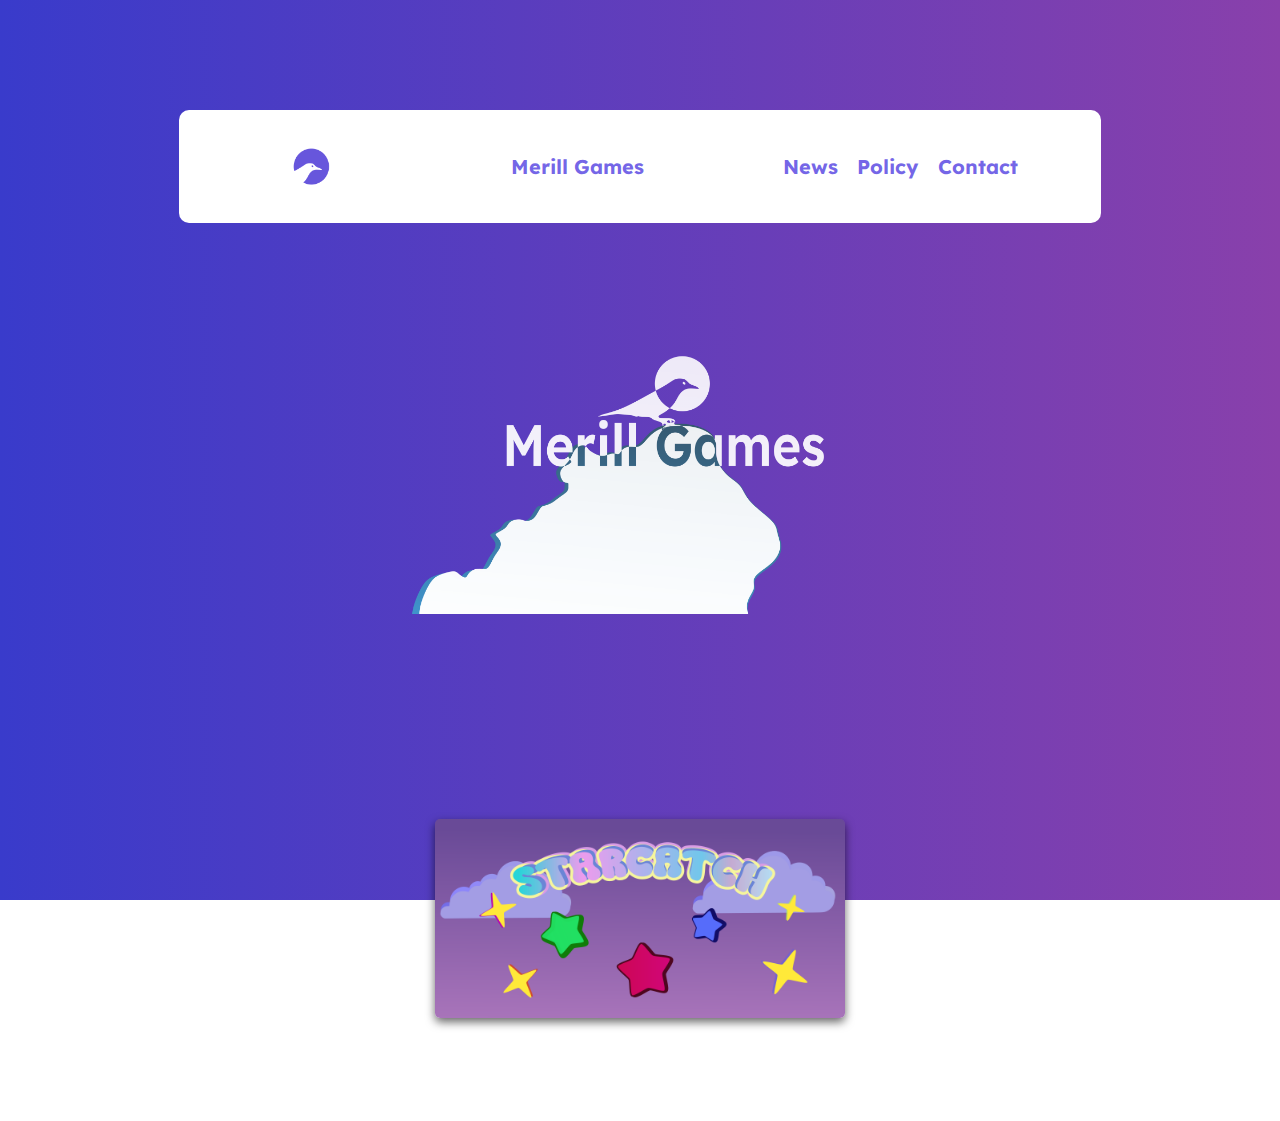
<file: index.html>
<!DOCTYPE html>
<html lang="en">
    <head>
        <meta name="viewport" content="width=device-width, initial-scale=1.0">
        <meta name="description" content="Merill Games">
        <style>
            h1 {text-align: center;}
            p {text-align: center;}
            div {text-align: center;}
        </style>
        <meta charset="UTF-8" />
        <title>Merill Games</title>
        <script src="script.js"></script>
        <link rel="stylesheet" href="CSS/style-sheet-1.css">
        <link rel="icon" href="Images/MerillSimplfied.png" type="image/x-icon">
    </head>
    <body>
       
        <div class="top-container">
           
           
            <div class="top-logo">
                <img src="Images/MerillSimplfiedColorBlue.png" alt="MerillGamesSimplifiedLogo">
            </div>
        

            <div class="top-name">
                <h3> Merill Games</h3>
            </div>
            
            
            <div class="nav-links">
                <h3> News </h3>
                <h3 ><a class = "index-atext" href ="PrivacyPolicy.html">Policy</a></h3>
                <h3> Contact </h3>
            </div>

           
    
        </div>
        
        
        <div class="logo-container">
            <img src="Images/MerillGamesLogoWithoutBackgound.png" alt="MerillGamesLogo"  class="center single-merill-image">
        
        </div>
        
        <div class="game-container">
            <img src="Images/SplashScreenV5.png" alt="Starcatch" class="center rounded-image game_img">
        </div>
    </body>
</html>
</file>
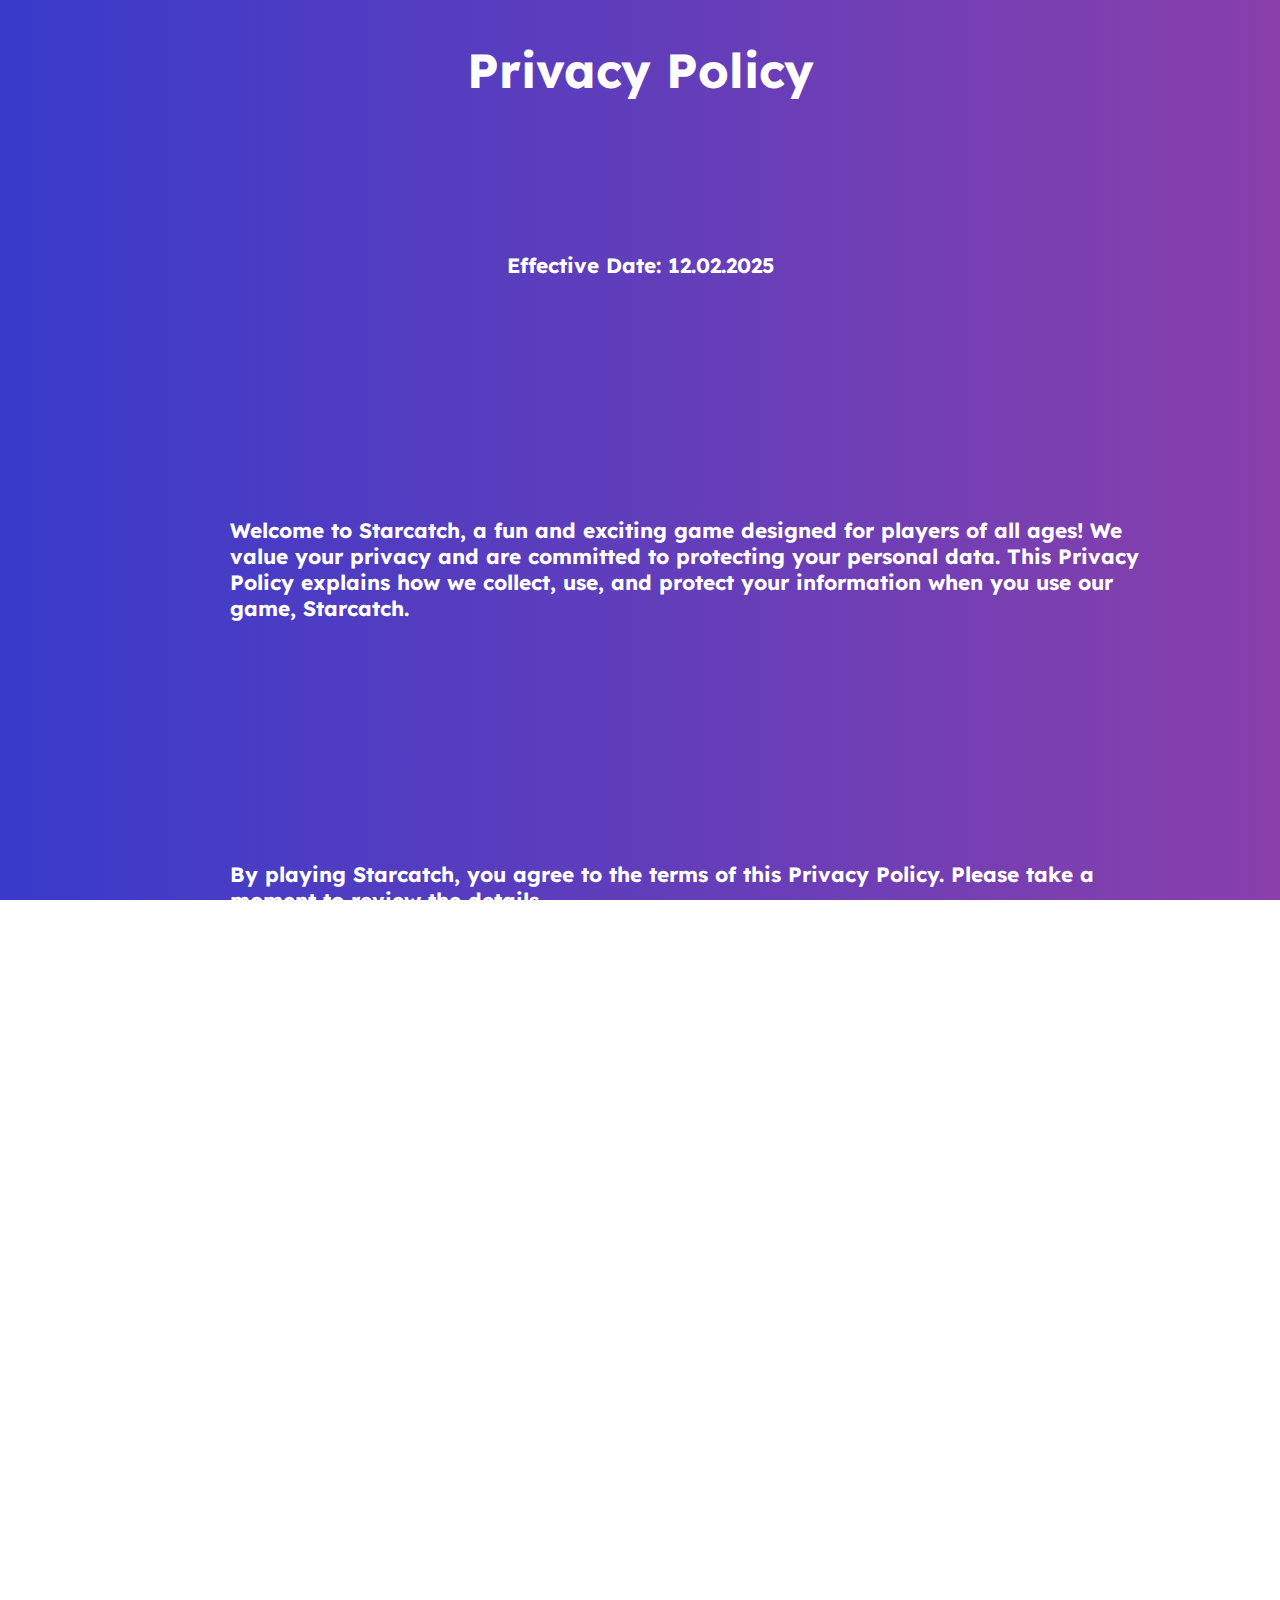
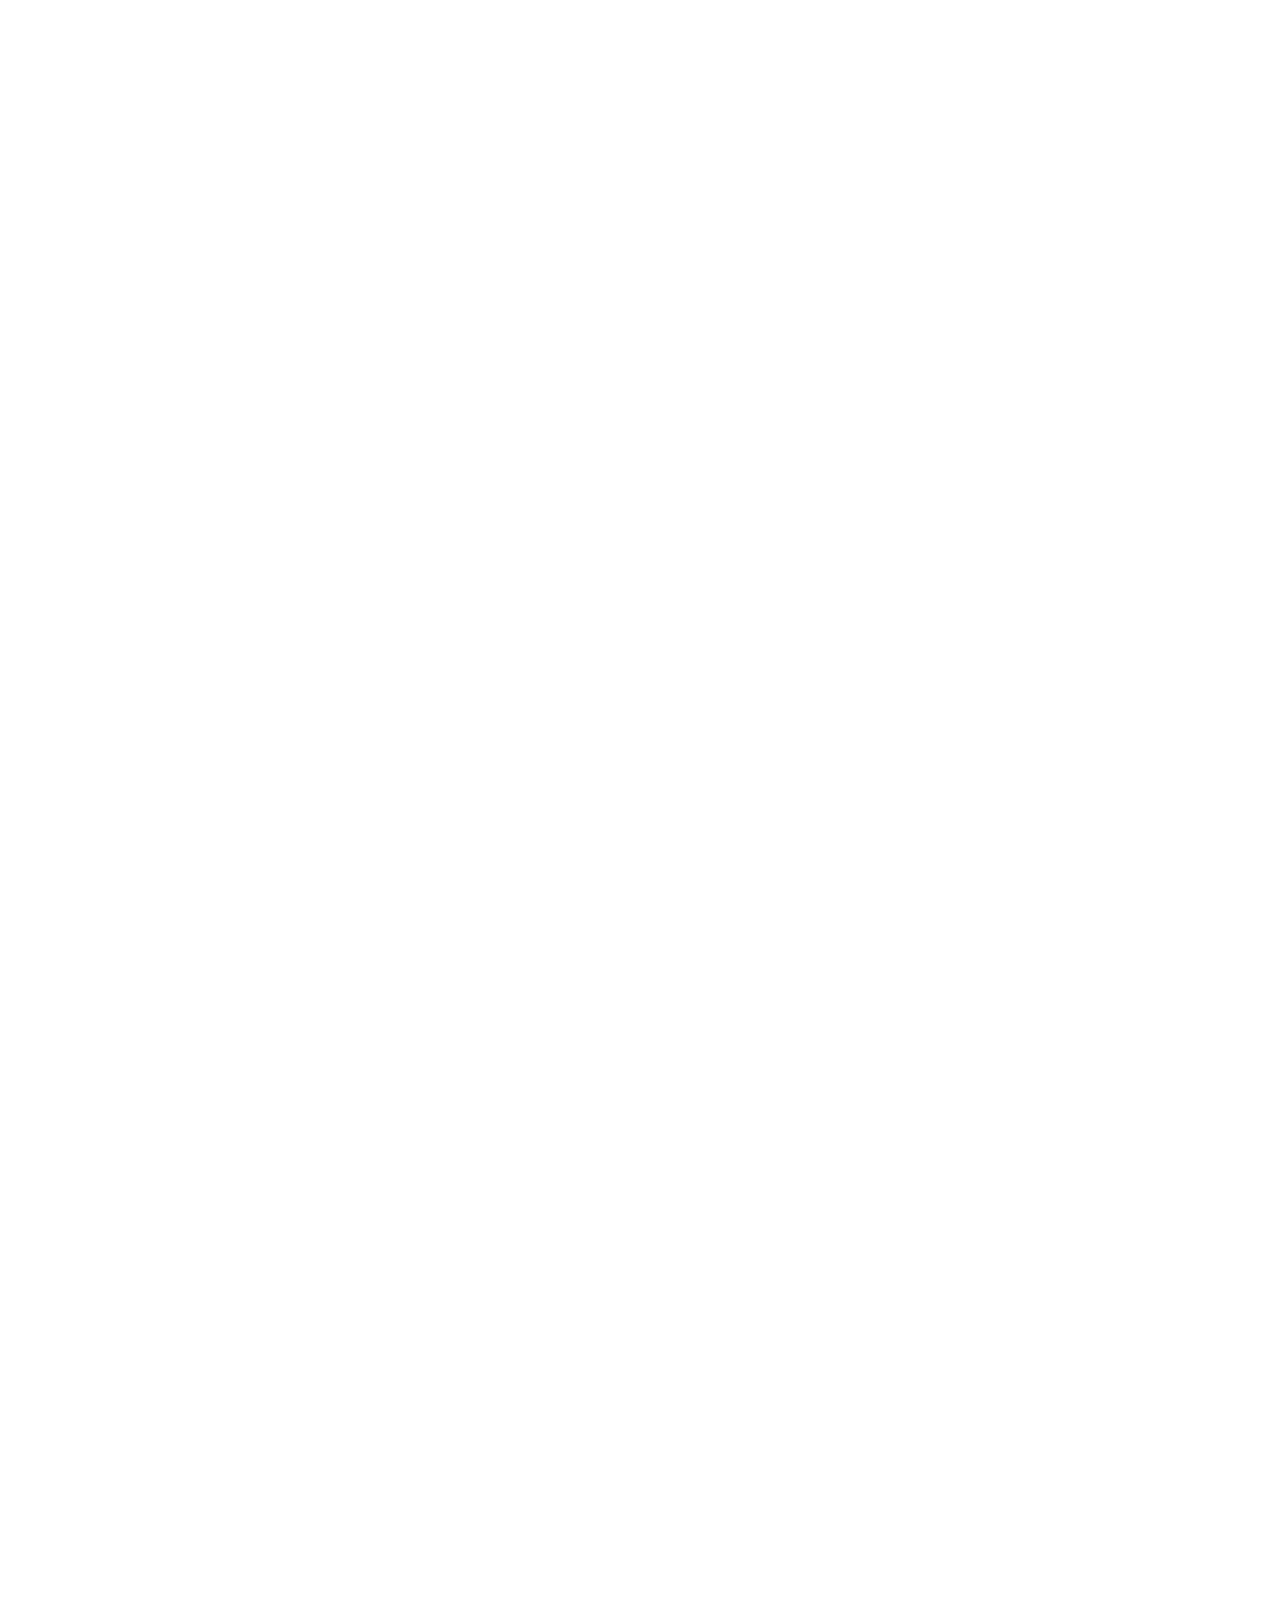
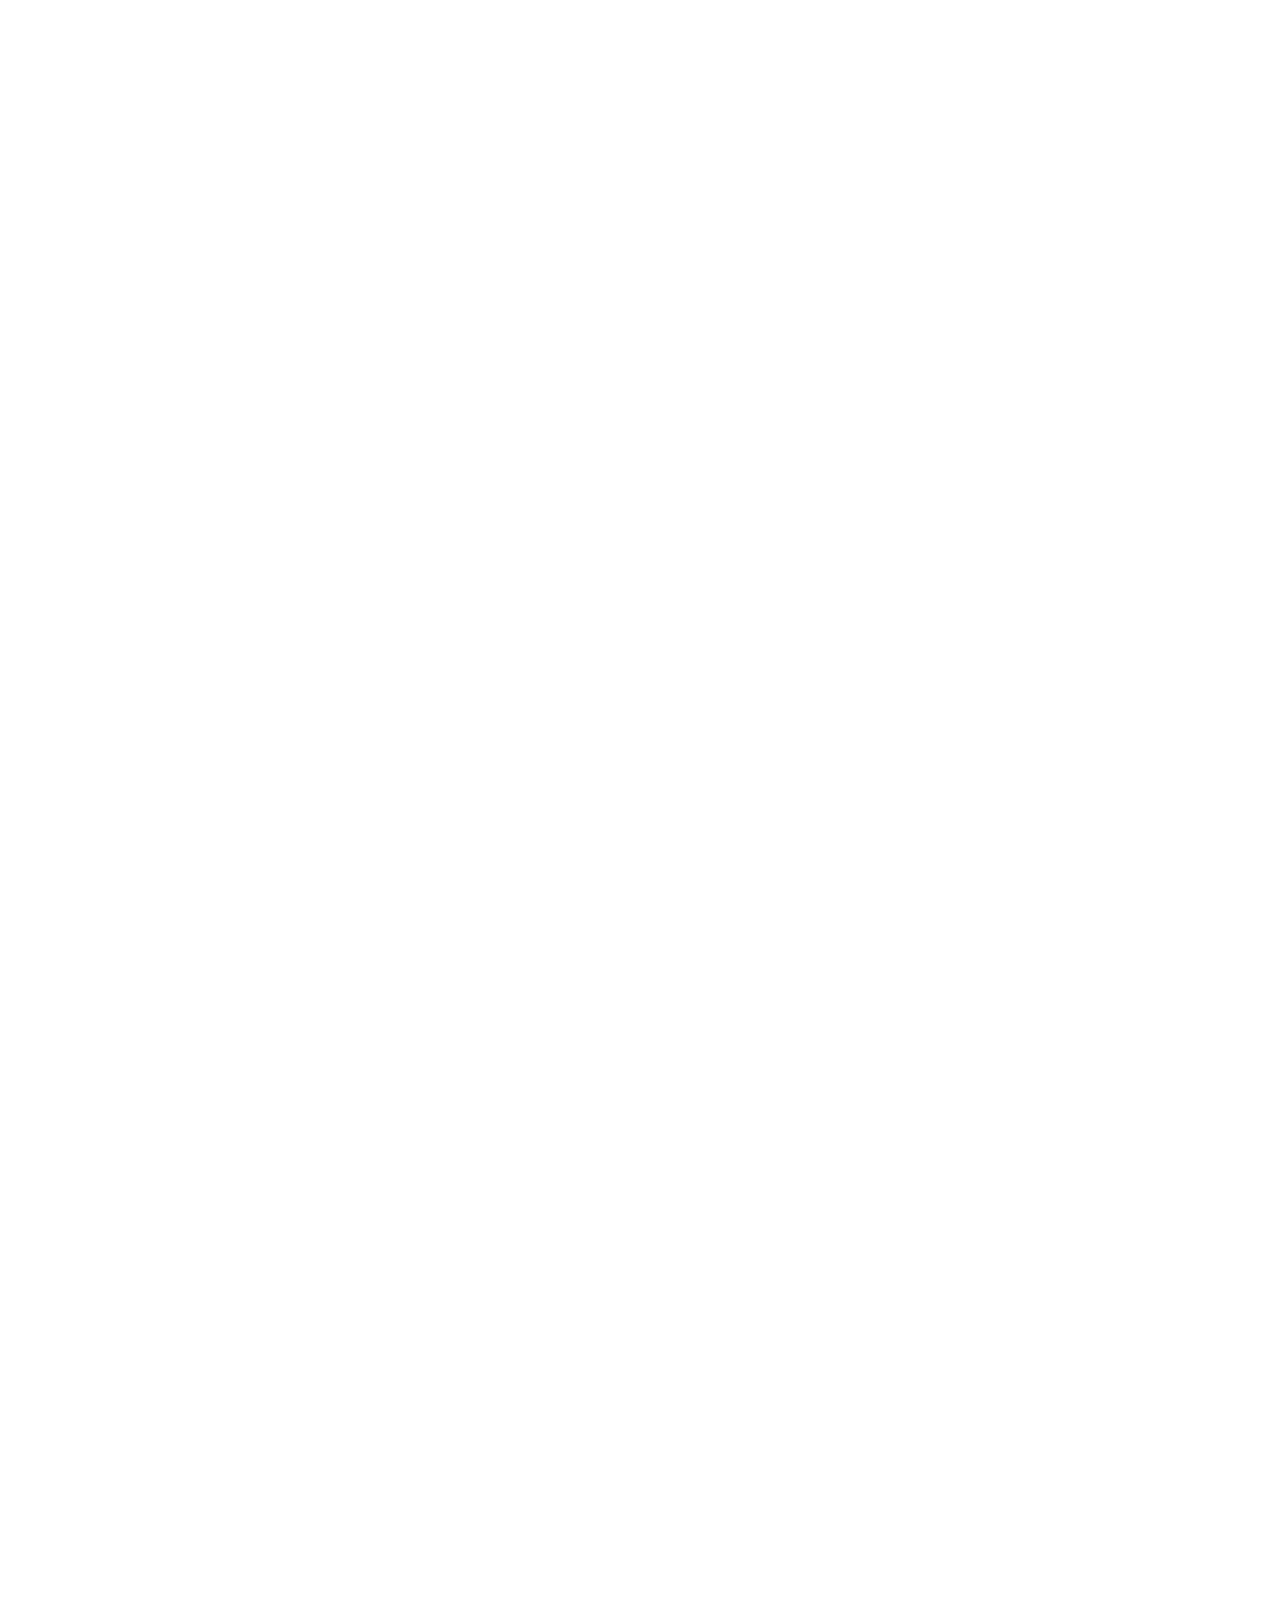
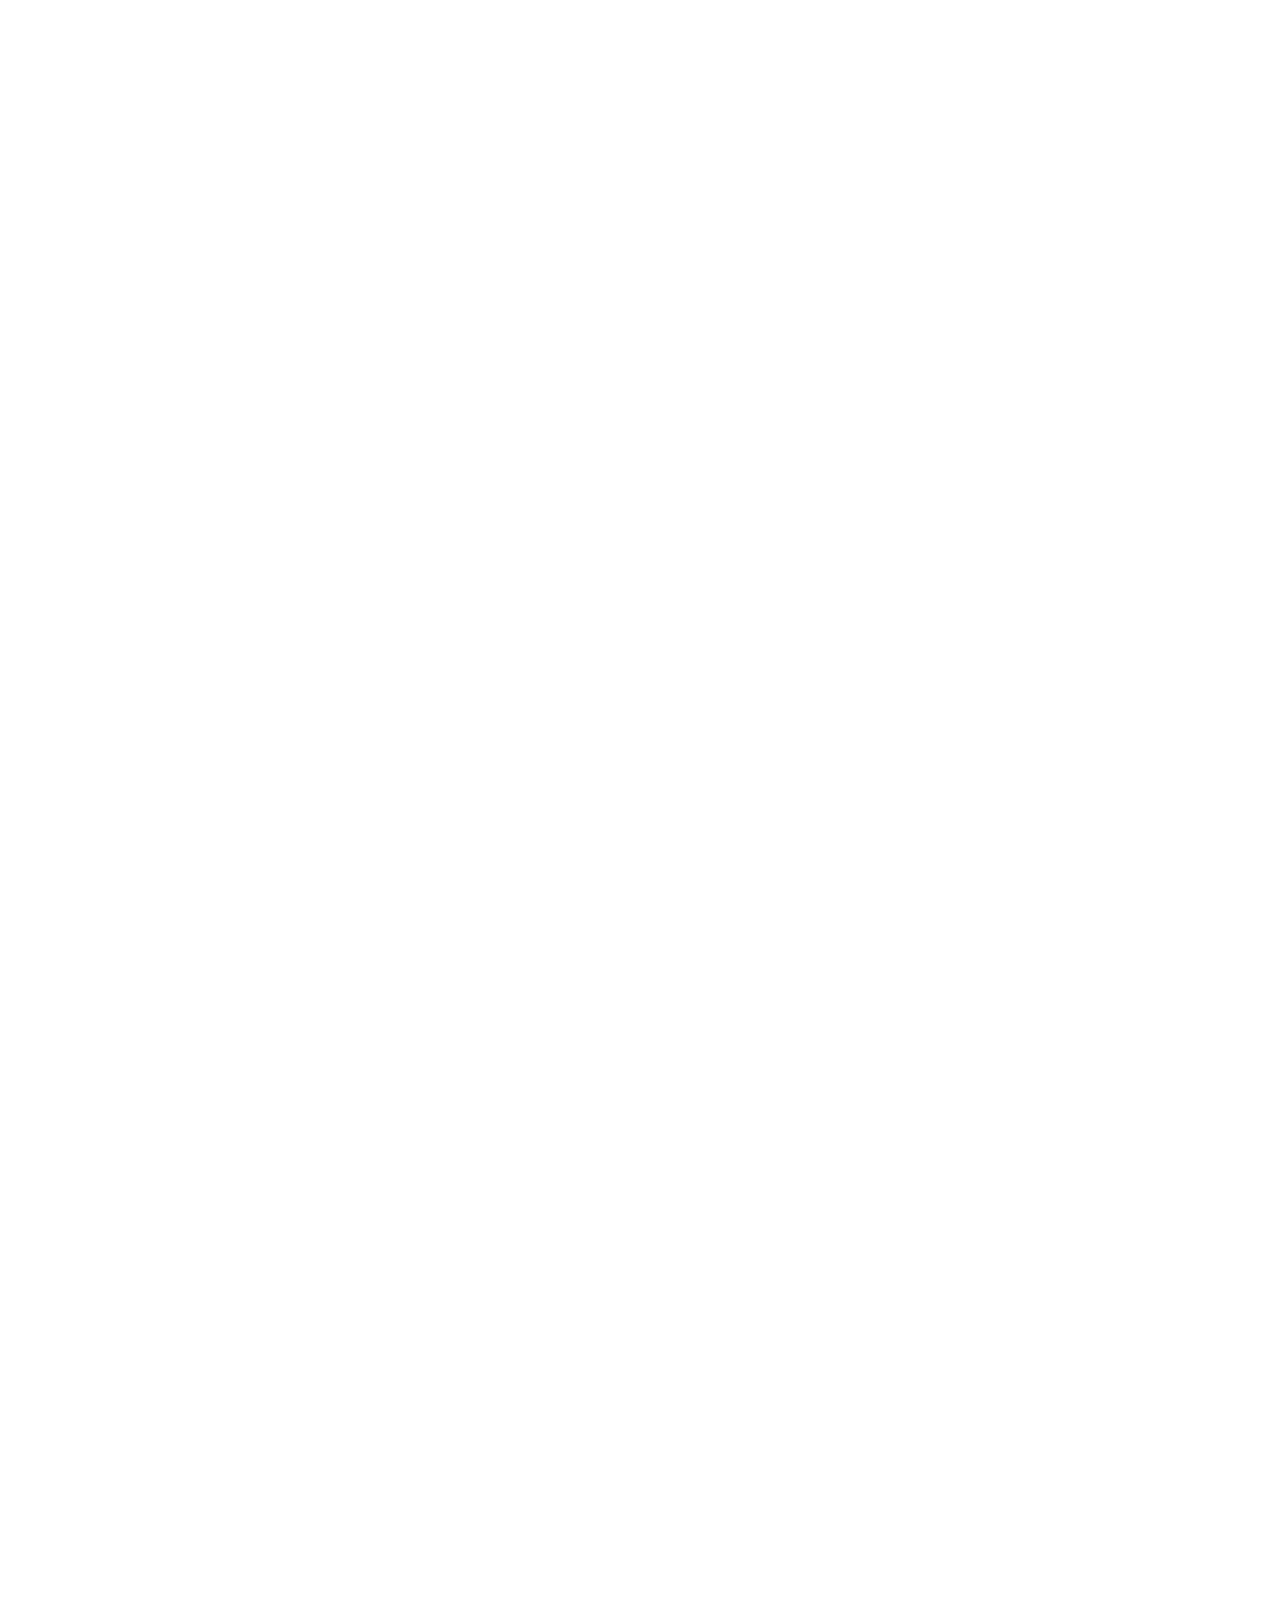
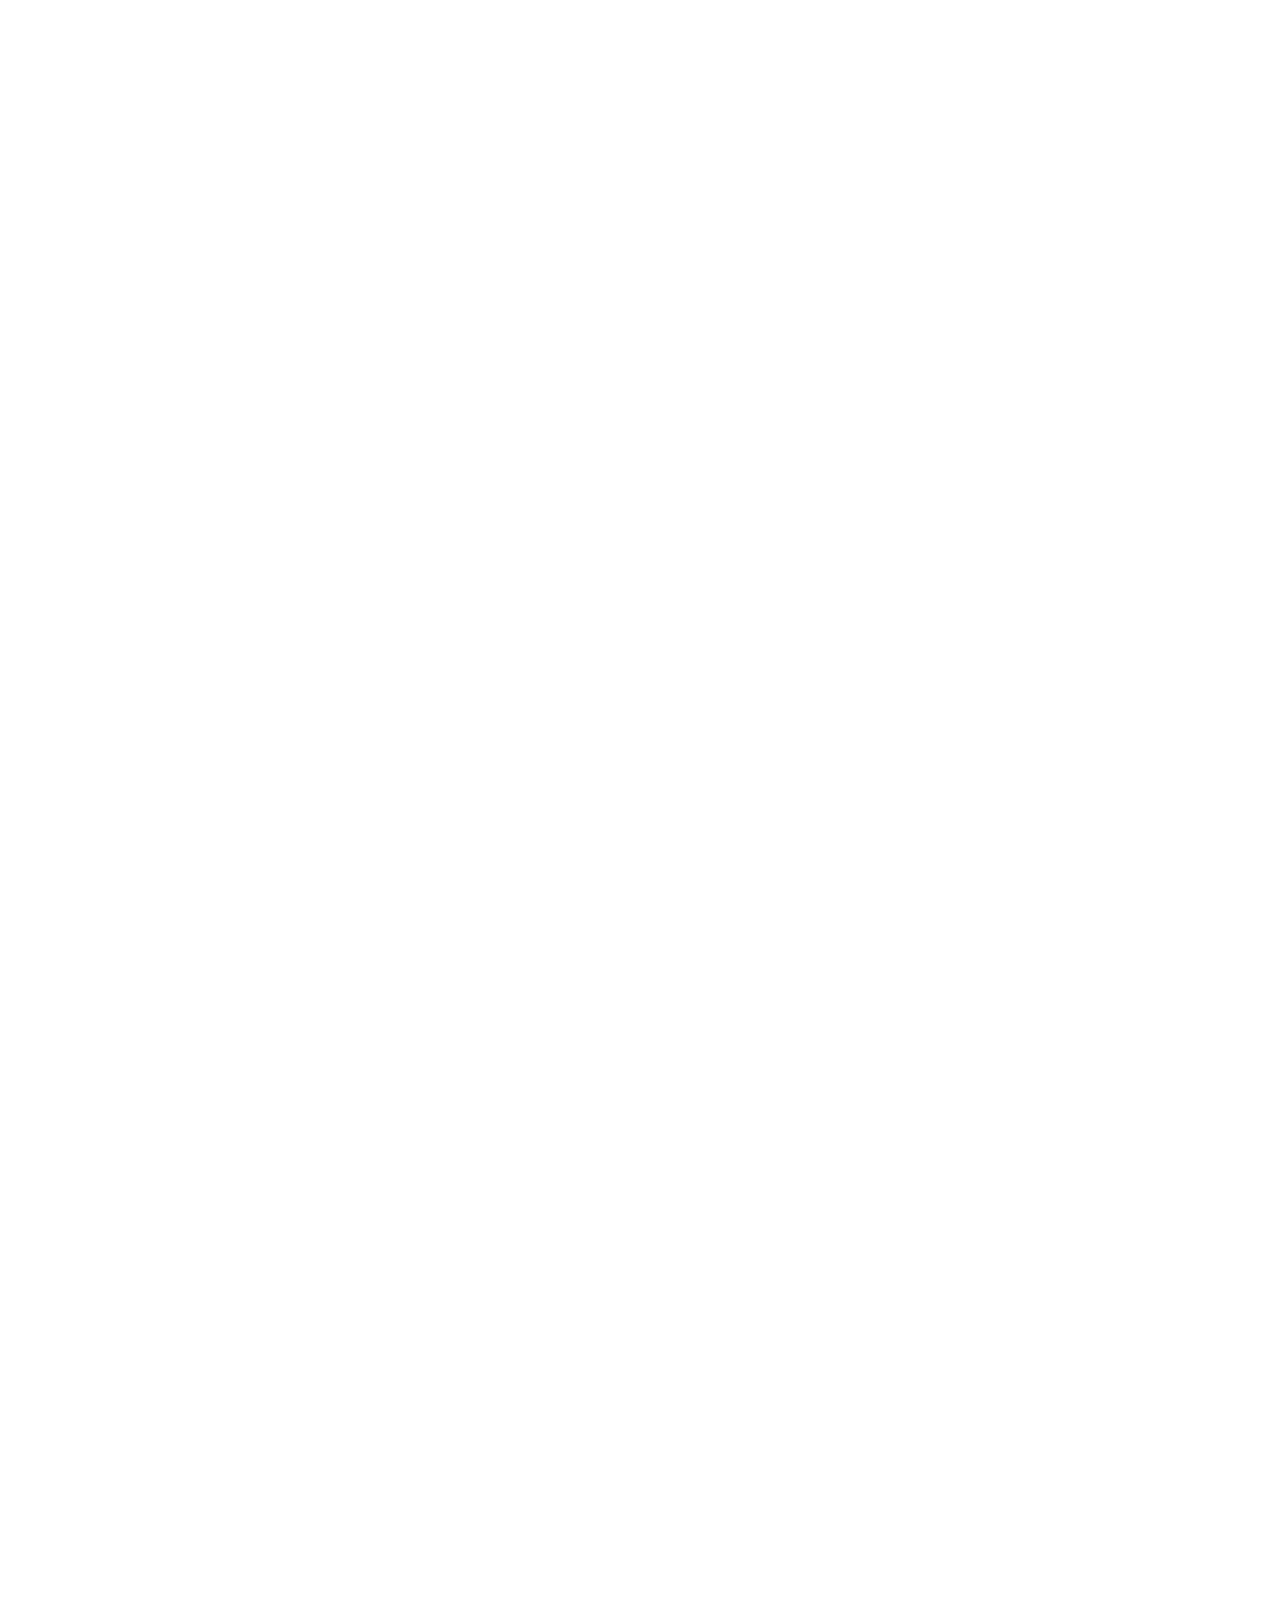
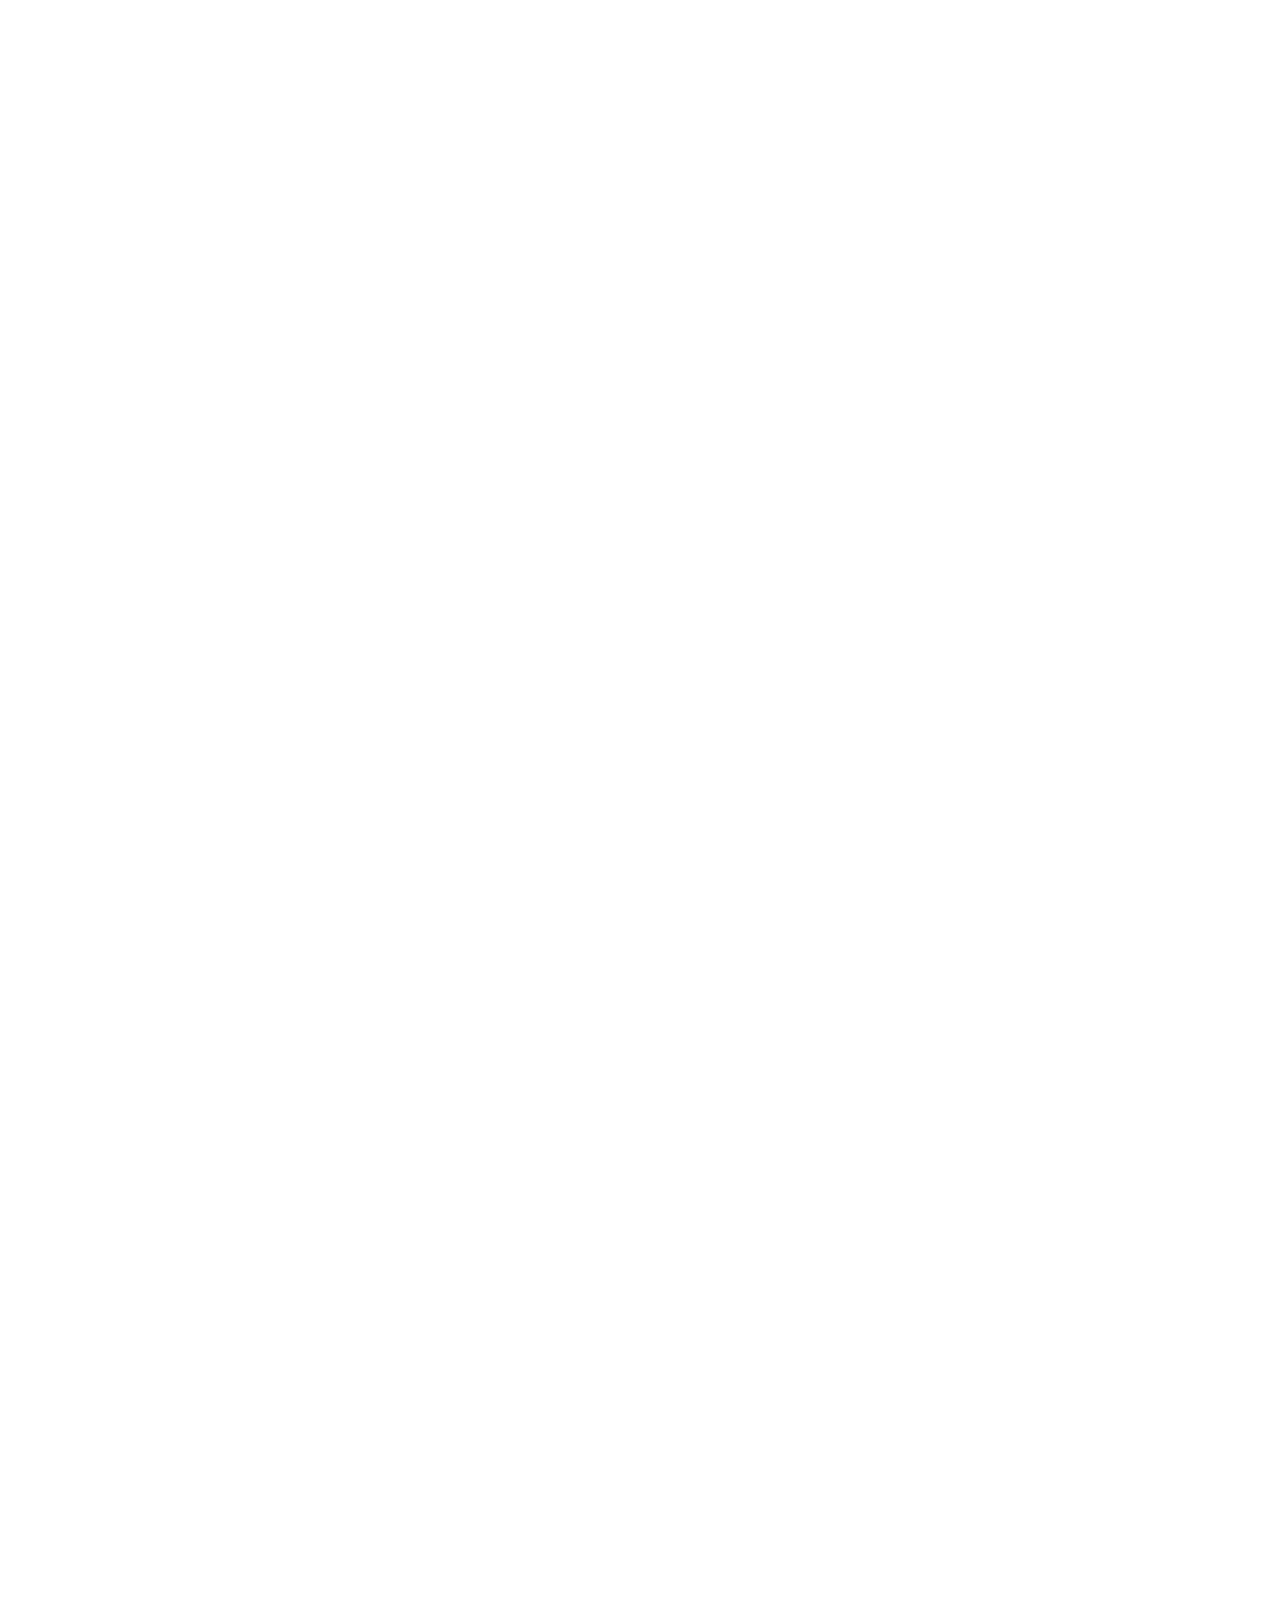
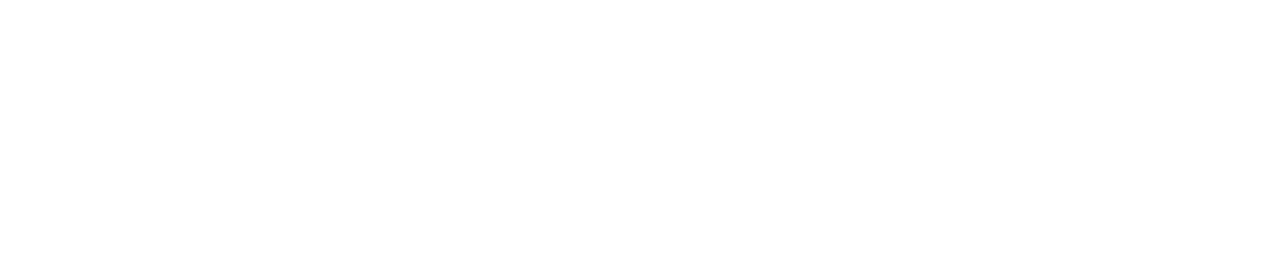
<file: PrivacyPolicy.html>
<!DOCTYPE html>
<html lang="en">
    <head>
         <style>
            h1 {text-align: center;}
            p {text-align: left;}
            div {text-align: center;}
             li {text-align: left; margin-bottom: 20px}
             h2 {text-align: left}
        </style>
        <meta name="description" content="Privacy Policy">
        <meta name="viewport" content="width=device-width, initial-scale=1.0">
        <meta charset="UTF-8" />
        <title>Privacy Policy</title>
         <link rel="stylesheet" href="CSS/style-sheet-1.css">
    </head>
    
    <body>
        <h1>Privacy Policy</h1>
        
        <div class="effective-date-container">
             <h2>Effective Date: 12.02.2025</h2>
        </div>
        
        
        <div class="privacy-headings-container">
             <h2>Welcome to Starcatch, a fun and exciting game designed for players of all ages! We value your privacy and are committed to protecting your personal data. This Privacy Policy explains how we collect, use, and protect your information when you use our game, Starcatch.</h2>
        </div>
        
         <div class="privacy-headings-container">
             <h2>By playing Starcatch, you agree to the terms of this Privacy Policy. Please take a moment to review the details.</h2>
             </div>
        
        <div class="privacy-headings-container">
            <h4>1. Information we collect</h4>
        </div>
        
         <div class="privacy-headings-container">
             <h2>When you use Starcatch, we may collect the following types of information:</h2>
        </div>
        
        <div class="privacy-headings-container">
        
            <ul>
                <li><strong>Non-Personal Information:</strong> This includes device type, operating system version, gameplay data, and app usage statistics. 
                    This information helps us improve your experience and fix bugs.</li>
                <li><strong>Permissions:</strong> In order to deliver full functionality, we request the following permissions:
                    <div class="privacy-headings-container">
                    <ul>
                        <li>Network State: To check your network connectivity for displaying ads and online features.</li>
                        <li>Internet: For connecting to the internet to display ads and provide real-time features.</li>
                        <li>Read and Write External Storage: To save game data such as progress, settings, and other local files to your device's storage.</li>
                    
                    </ul>
                    </div>
                </li>
            </ul>
        </div>
        
         <div class="privacy-headings-container">
            <h4>2. Advertisements</h4>
        </div>
        
          <div class="privacy-headings-container">
             <h2>Starcatch includes advertisements from third-party ad networks. These ads may be displayed as:</h2>
        </div>
        
        <div class="privacy-headings-container">
        
            <ul>
                <li><strong>Banner Ads</strong></li>
                <li><strong>Interstatial Ads</strong></li>
                <li><strong>Rewarded Ads</strong></li>
               
            </ul>
        </div>
        
        <div class="privacy-headings-container">
            <h2>These advertisements are provided by third-party partners and may collect non-personal information about your device to serve relevant ads. This information may include device identifiers, browsing activity, and usage data. 
                 The third-party ad networks we use include:</h2>
        </div>
        
          <div class="privacy-headings-container">
        
            <ul>
                <li><strong>Google Admob</strong></li>
            </ul>
        </div>
        
        <div class="privacy-headings-container">
            <h2>We may also use other third-party advertising partners who adhere to applicable data protection laws.</h2>
        </div>
        
        <div class="privacy-headings-container">
            <h4>3. How we use the information</h4>
        </div>
        
        <div class="privacy-headings-container">
            <h2>We use the information collected to:</h2>
        </div>
        
        <div class="privacy-headings-container">
        
            <ul>
                <li>Provide advertisements tailored to your interests.</li>
                <li>Improve and enhance your gameplay experience.</li>
                <li>Monitor app performance and fix issues.</li>
            </ul>
        </div>
        
        <div class="privacy-headings-container">
            <h2>We do not collect or share any personally identifiable information (PII) without your consent. We respect the privacy of our users, especially children, 
                and follow the relevant regulations for apps that target children.</h2>
        </div>
        
        <div class="privacy-headings-container">
            <h4>4. Data Security</h4>
        </div>
        
        <div class="privacy-headings-container">
            <h2>We take reasonable measures to protect the information collected from unauthorized access, alteration, or destruction. However, please be aware that no method of transmission over the internet or electronic storage is completely secure. 
                While we strive to protect your personal information, we cannot guarantee its absolute security.</h2>
        </div>
        
         <div class="privacy-headings-container">
            <h4>5. Children's Privacy</h4>
        </div>
        
         <div class="privacy-headings-container">
            <h2>Starcatch is intended for a general audience, and we do not knowingly collect personal data from children under the age of 13. If we become aware that we have inadvertently collected personal information from a child under the age of 13, we will take steps to delete the information as soon as possible.</h2>
        </div>
         <div class="privacy-headings-container">
            <h2>If you believe we have collected personal information from a child under 13, please contact us using the information below.</h2>
        </div>
        <div class="privacy-headings-container">
            <h4>6. Your Rights and Choices</h4>
        </div>
        
           
        <div class="privacy-headings-container">
        
            <ul>
                <li>You can opt-out of personalized advertising through your device settings.</li>
                <li>You can contact us to request access to, correction of, or deletion of the data we may have collected.</li>
            </ul>
        </div>
        
        <div class="privacy-headings-container">
            <h4>7. Changes to This Privacy Policy</h4>
        </div>
        
        <div class="privacy-headings-container">
            <h2>We may update this Privacy Policy from time to time. Any changes will be posted here with an updated Effective Date. 
                We encourage you to review this Privacy Policy periodically.</h2>
        </div>
        
        <div class="privacy-headings-container">
            <h4>8. Contact Us</h4>
        </div>
        
        <div class="privacy-headings-container">
            <h2>If you have any questions or concerns regarding this Privacy Policy, or if you need to request access to or deletion of your data, please contact us at:</h2>
        </div>
        
           <div class="privacy-headings-container">
        
            <ul>
                <li><strong>Email:</strong> merillgamestudios@gmail.com</li>
            </ul>
        </div>
        
         <div class="headings-container">
            <h4 class="heading-right"><a href="index.html">Home</a></h3>
        </div>
        
        
        
        
           
        
    
    </body>
</html>
</file>
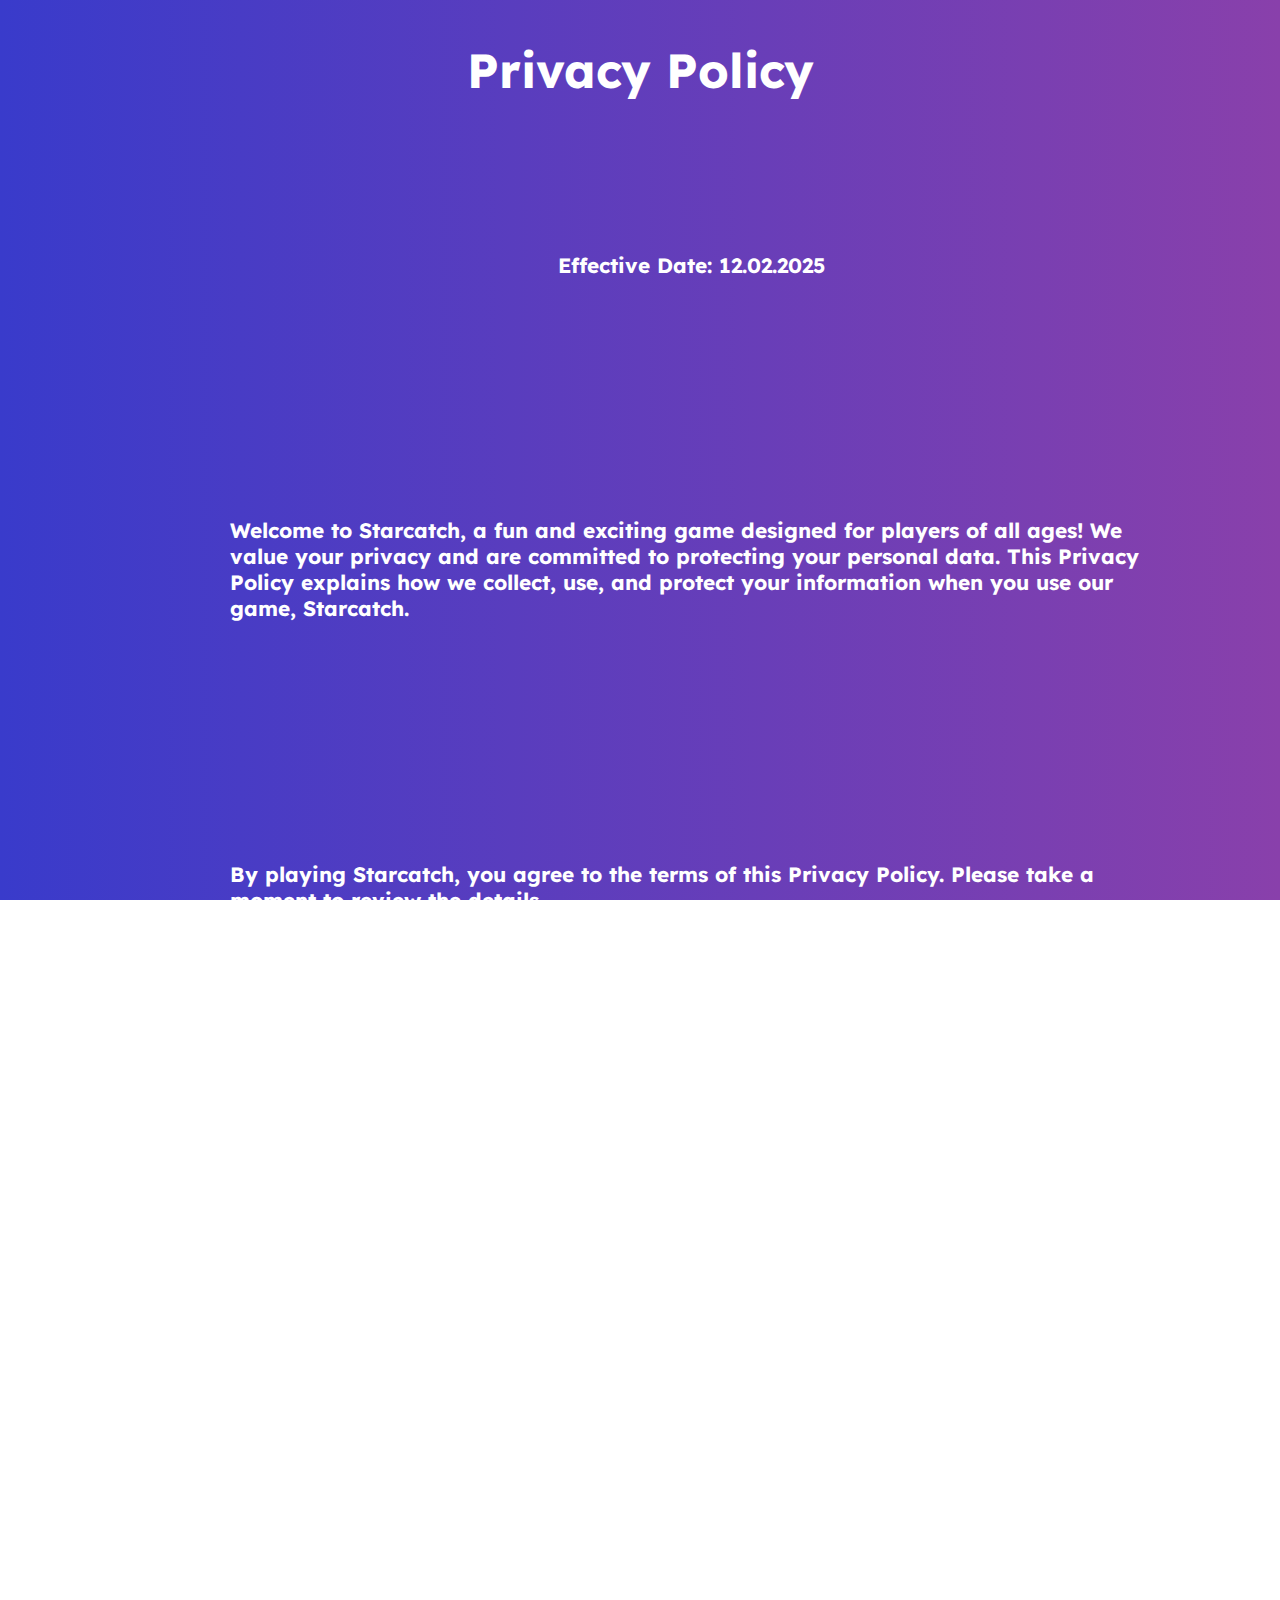
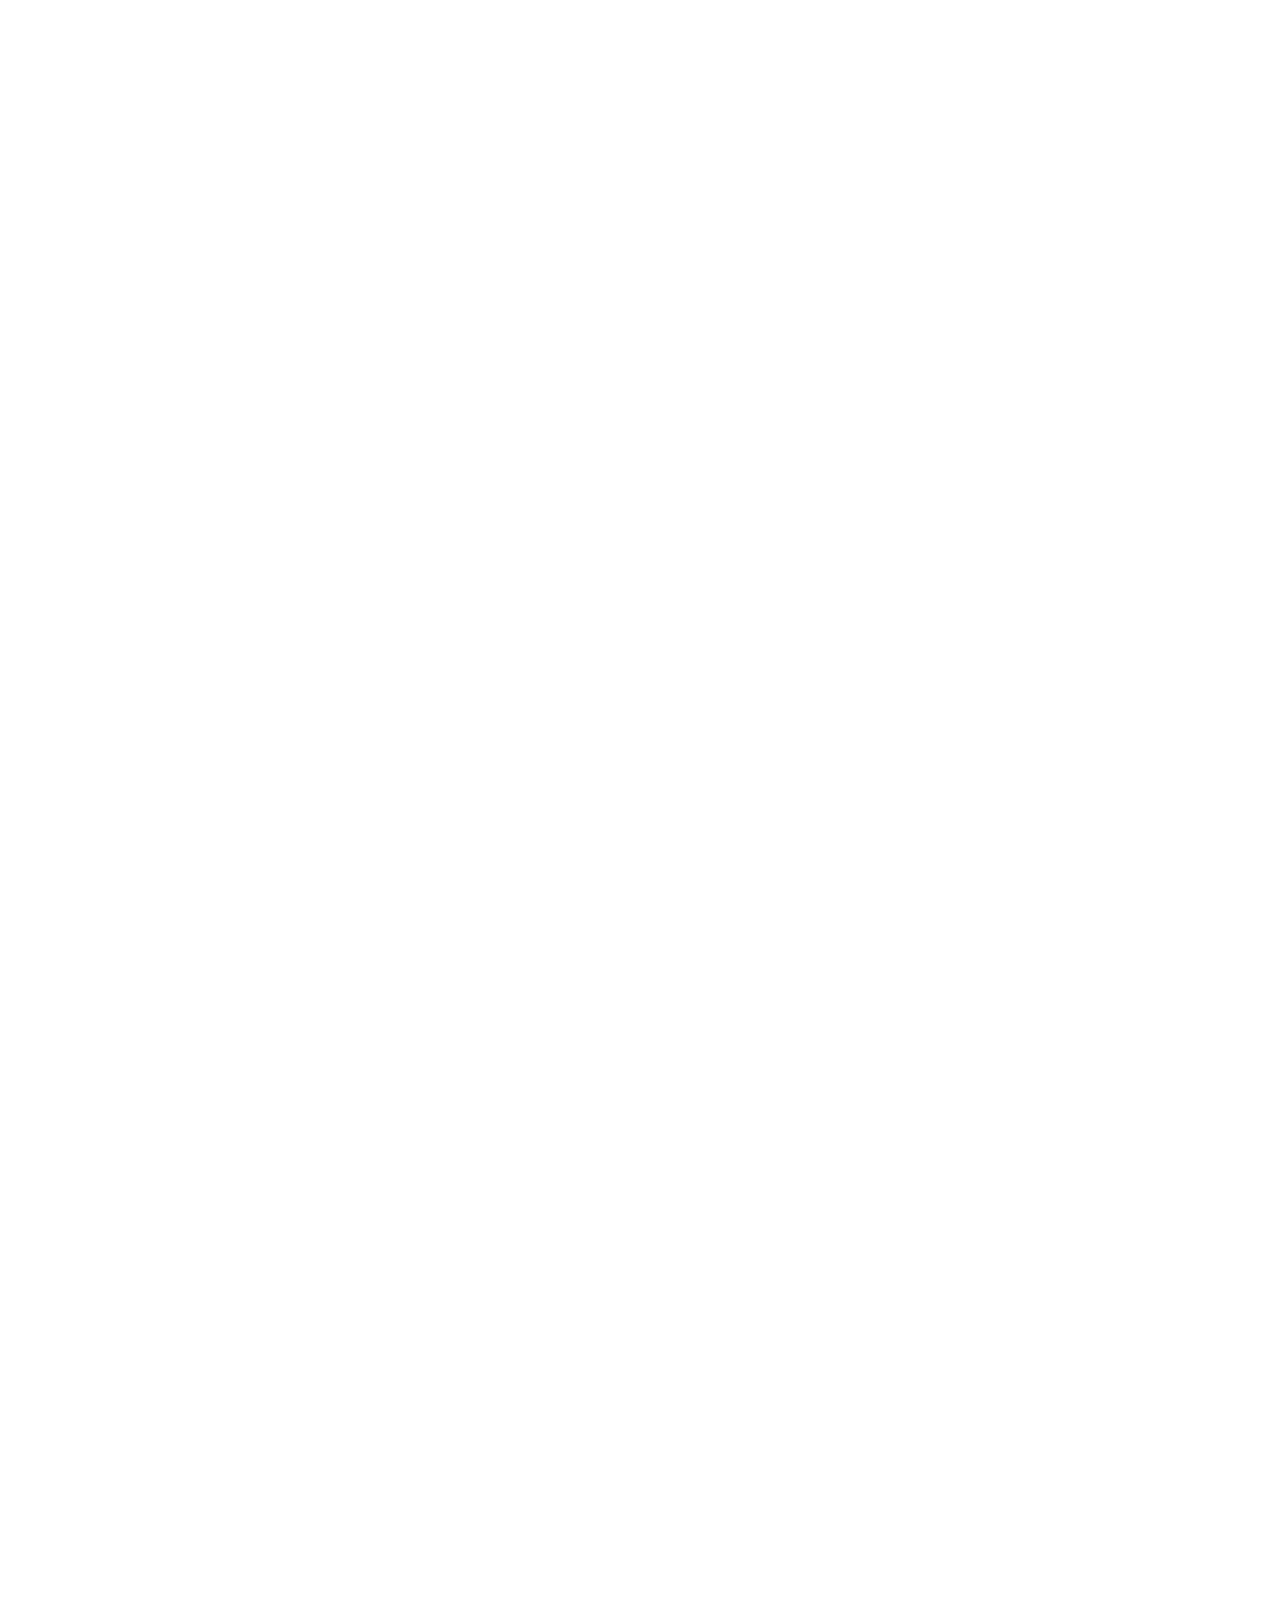
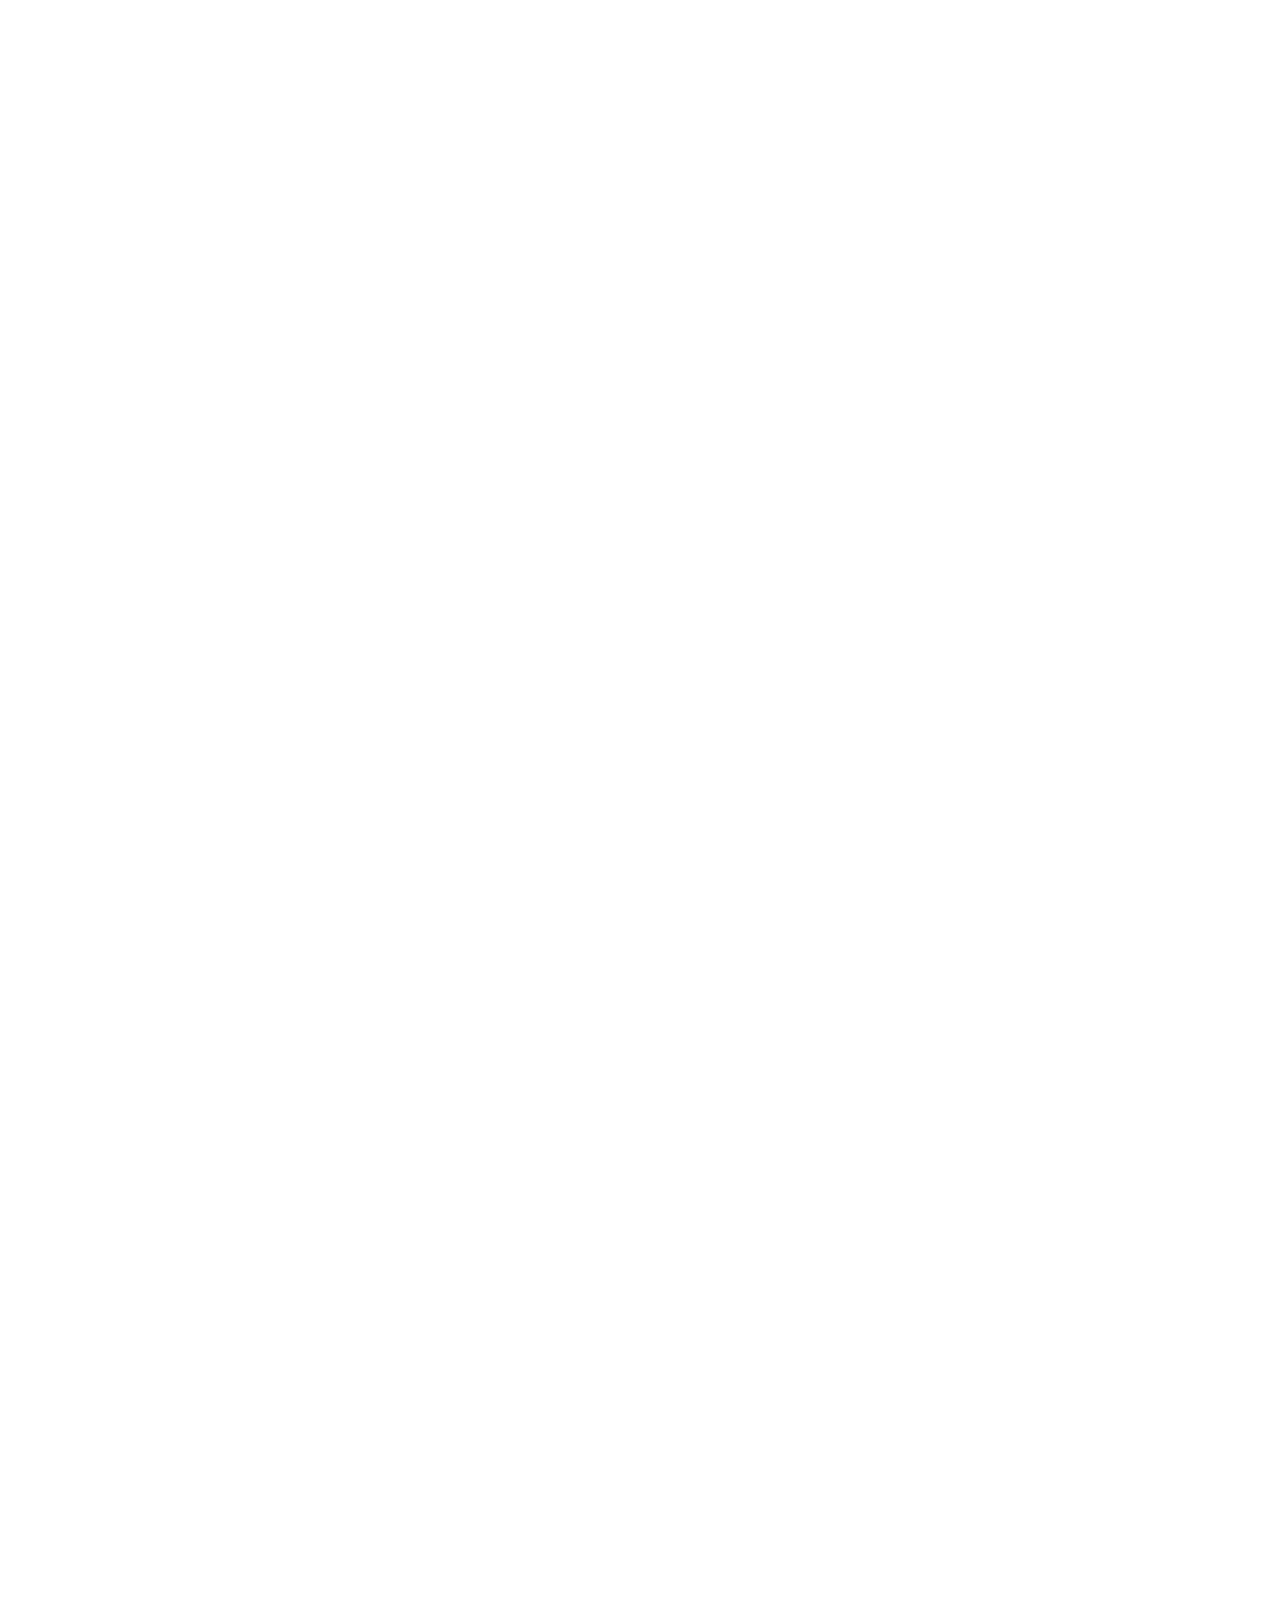
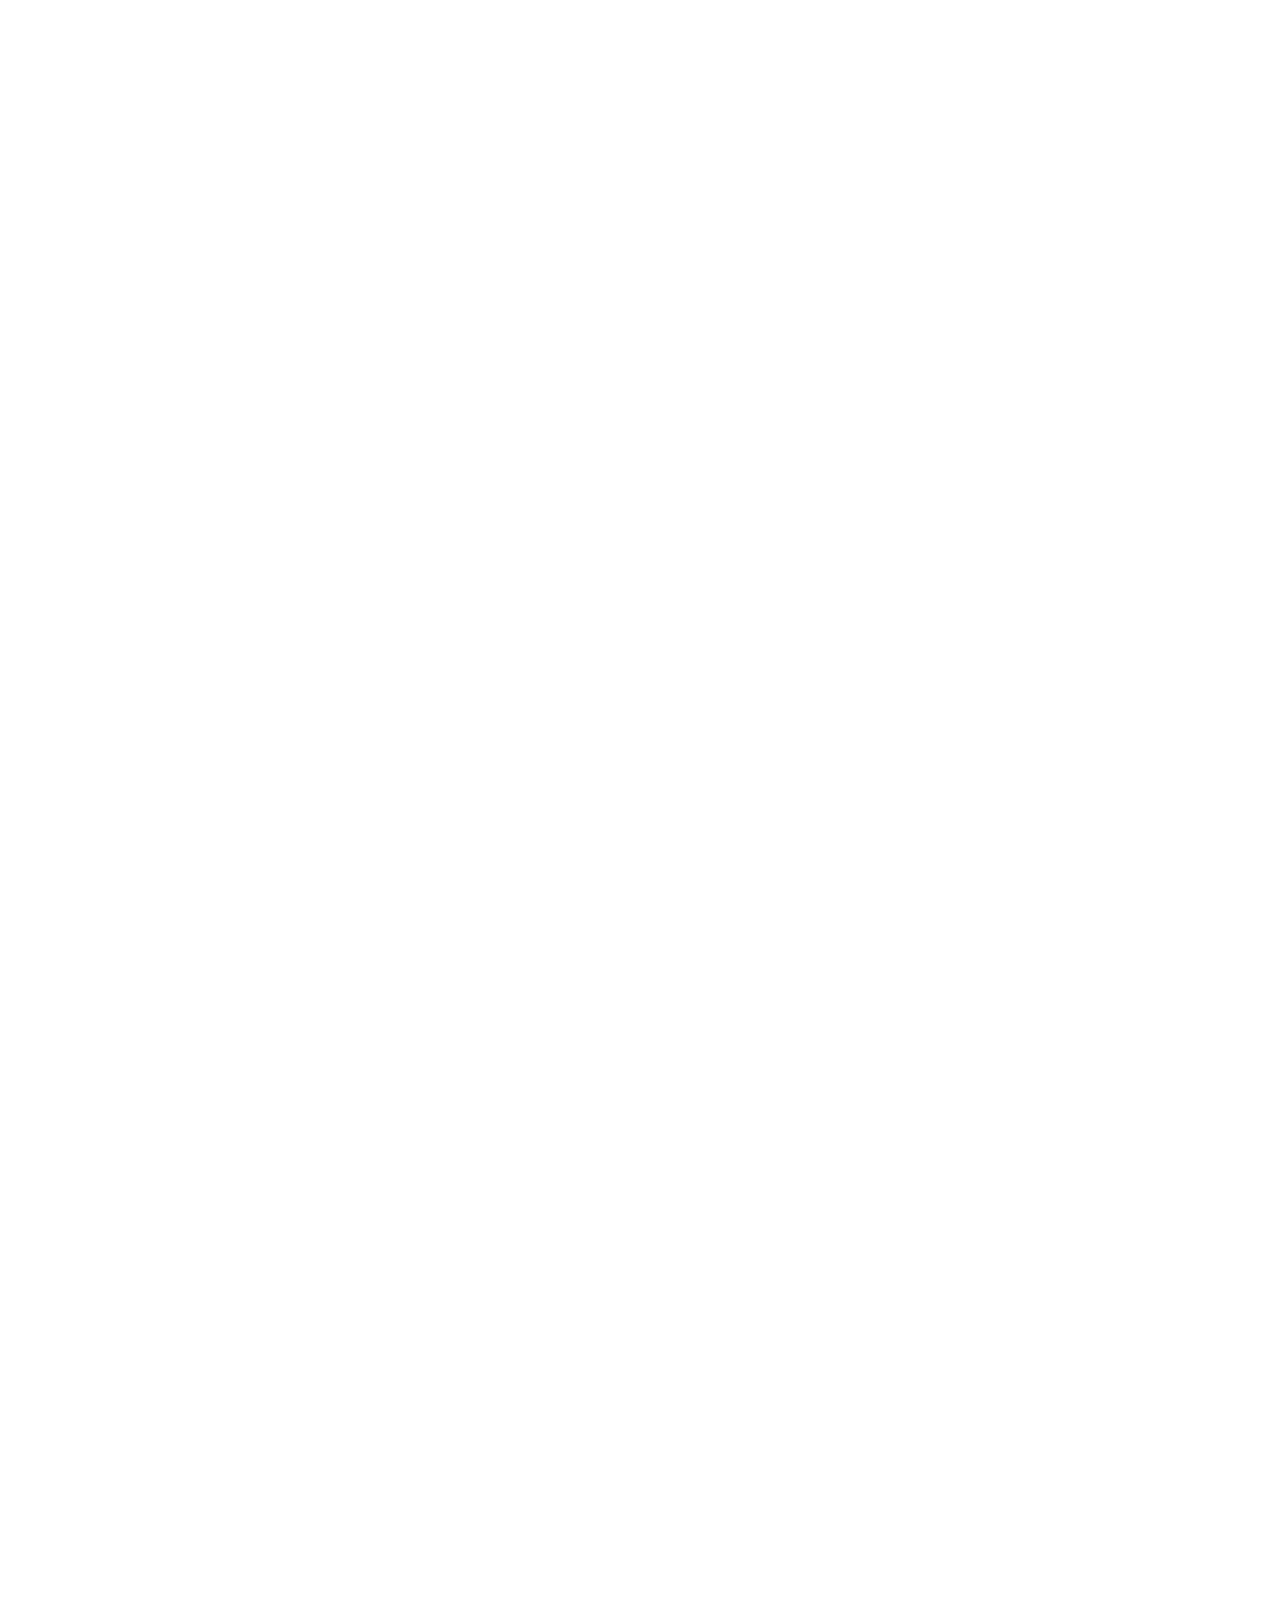
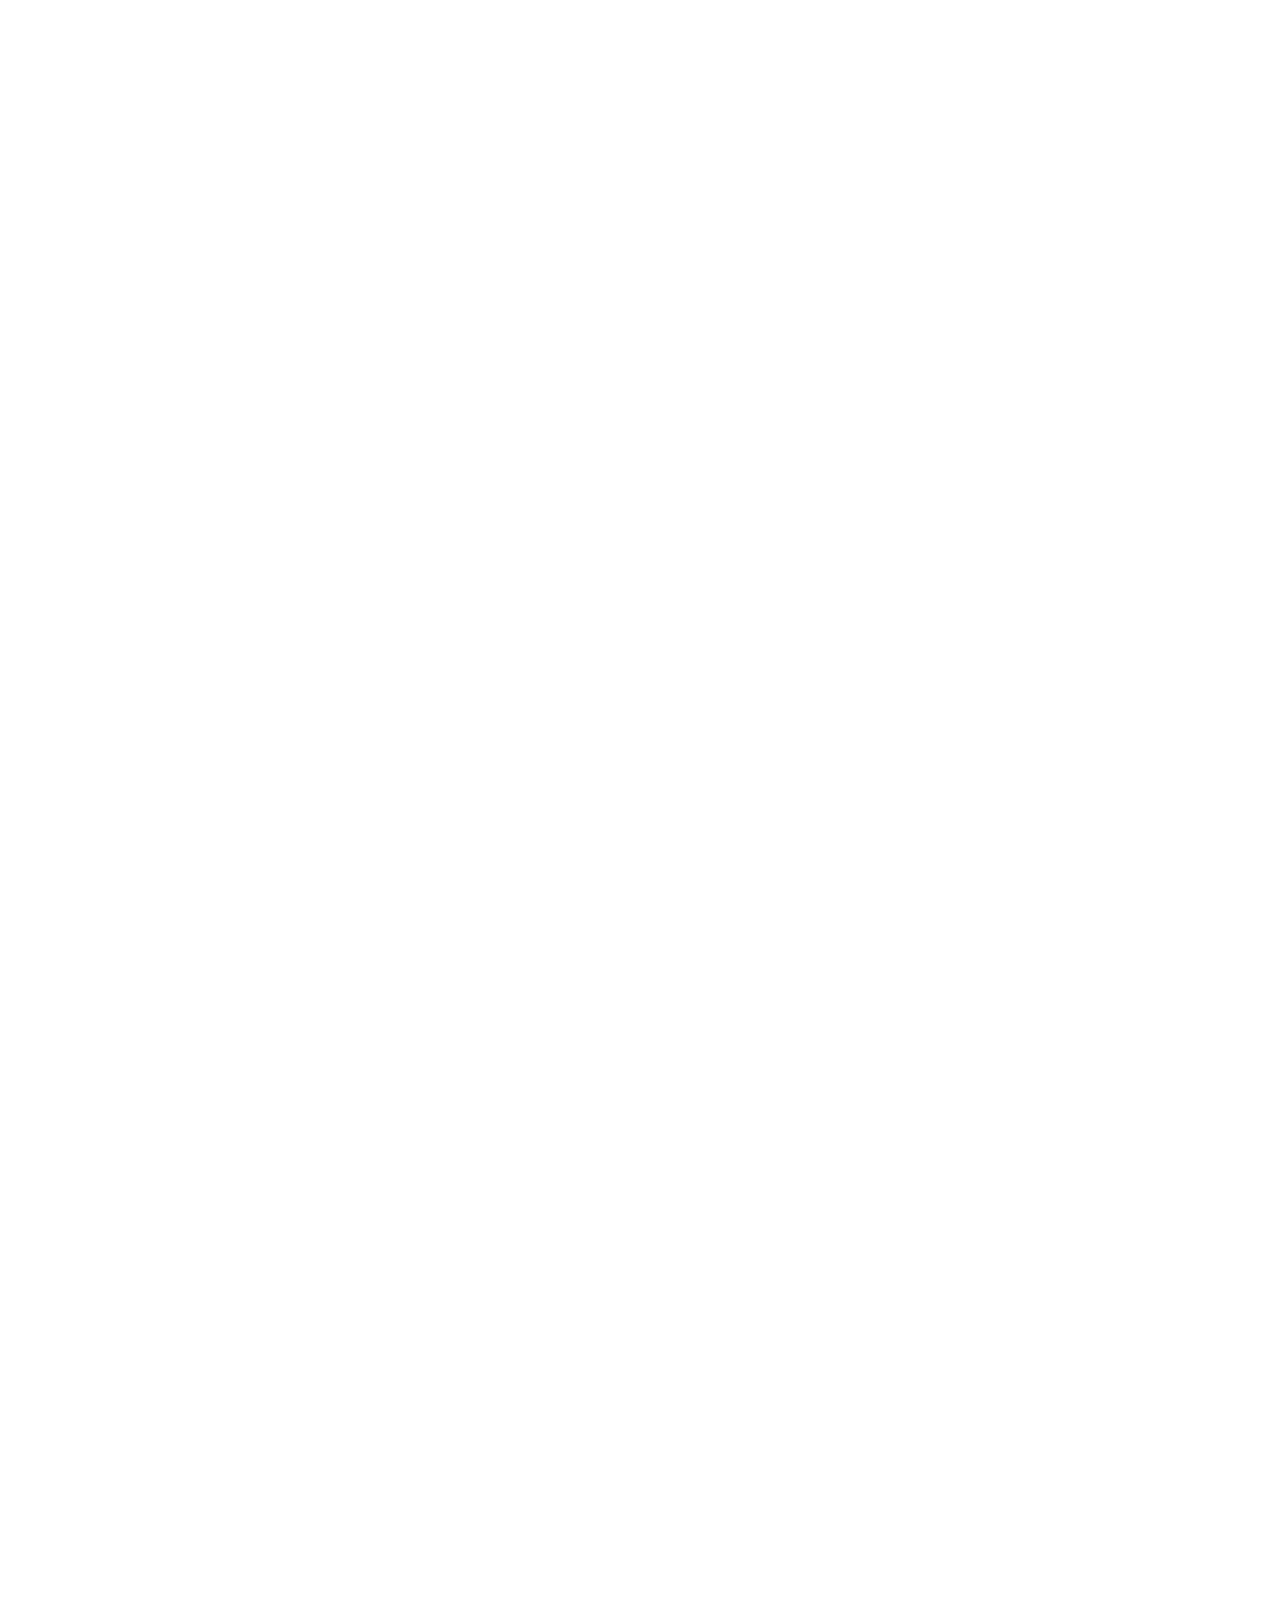
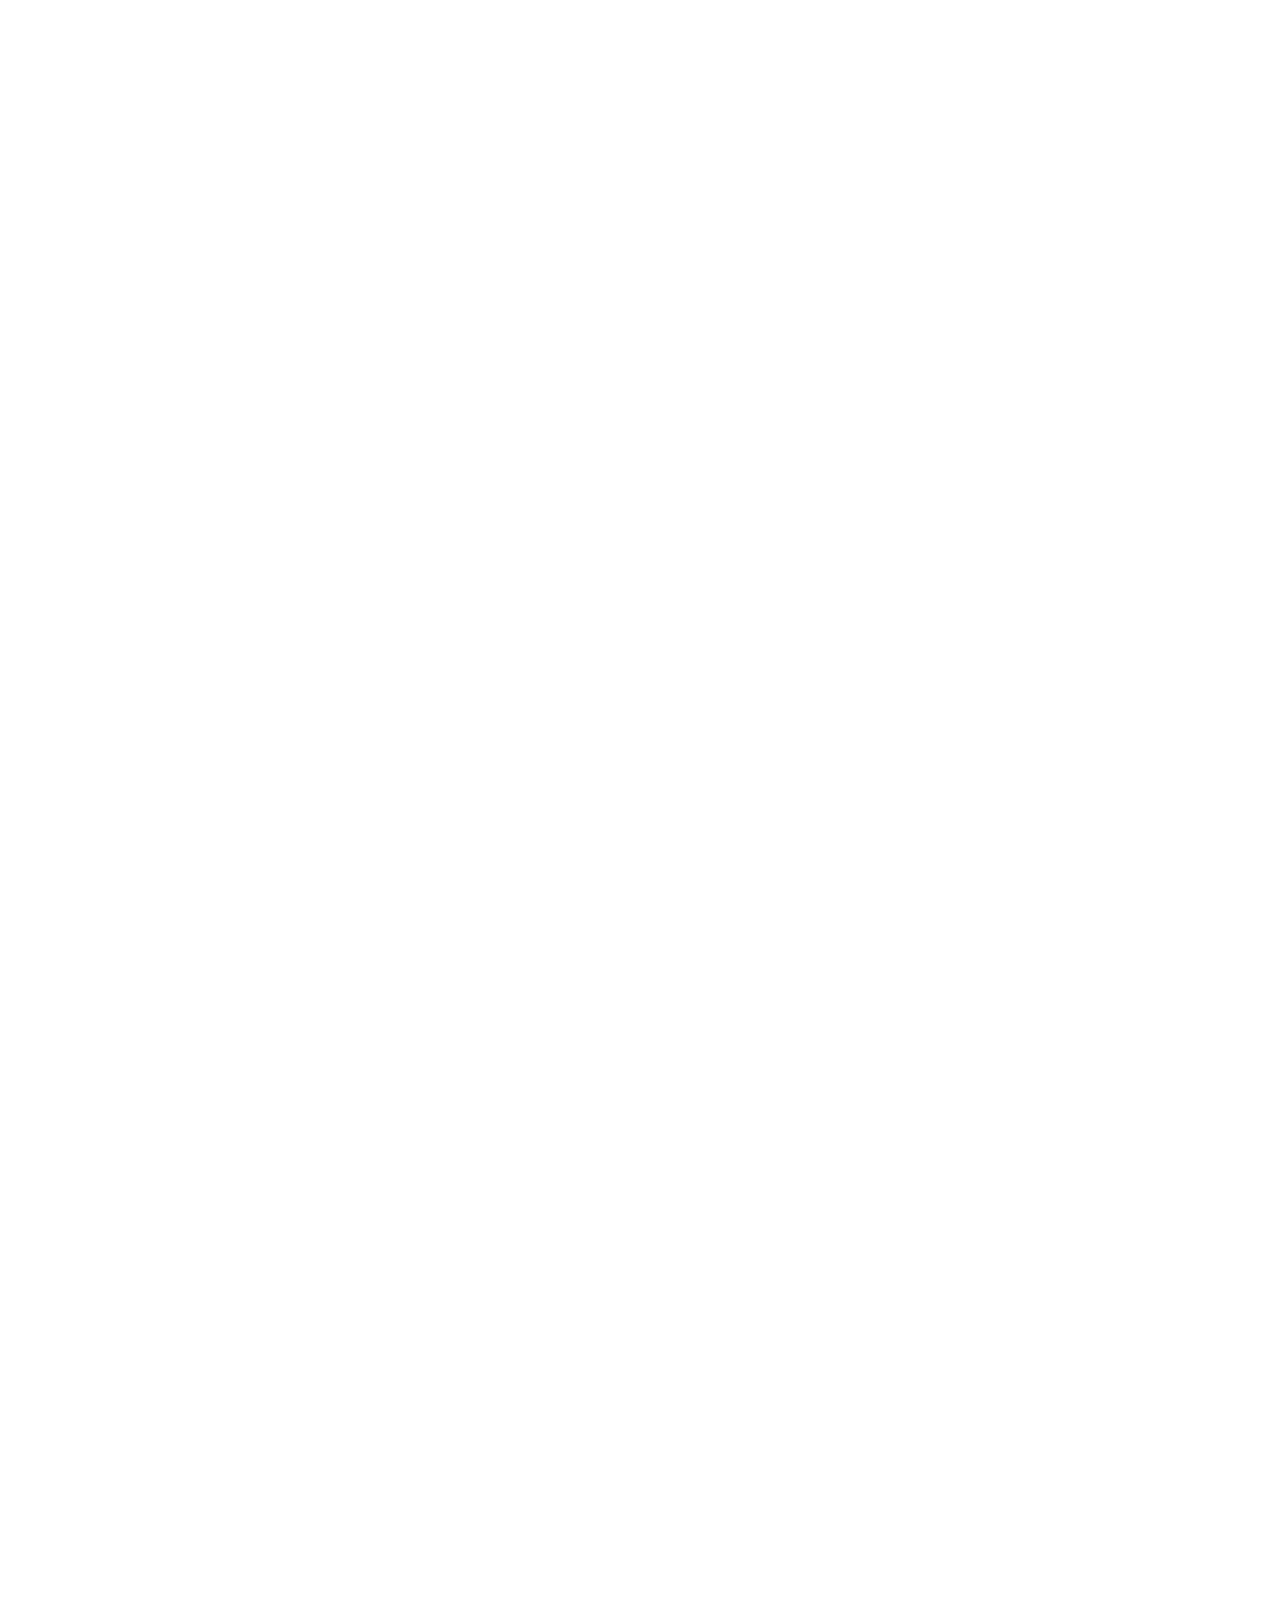
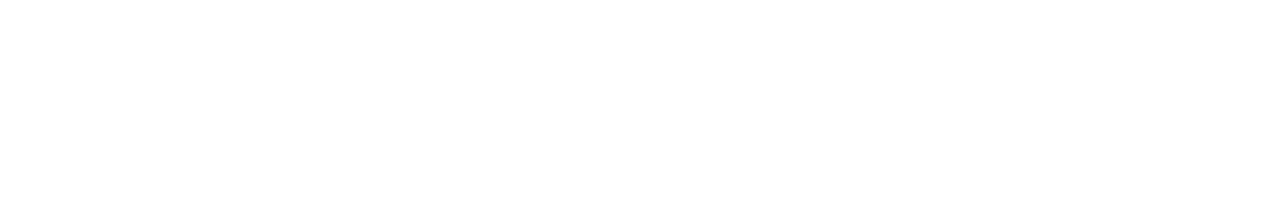
<file: myFirstGameWebsite/Html/PrivacyPolicy.html>
<!DOCTYPE html>
<html lang="en">
    <head>
         <style>
            h1 {text-align: center;}
            p {text-align: left;}
            div {text-align: center;}
             li {text-align: left; margin-bottom: 20px}
             h2 {text-align: left}
        </style>
        <meta charset="UTF-8" />
        <title>PrivacyPolicy</title>
         <link rel="stylesheet" href="/CSS/style-sheet-1.css">
    </head>
    
    <body>
        <h1>Privacy Policy</h1>
        
        <div class="privacy-headings-container">
             <h2>Effective Date: 12.02.2025</h2>
        </div>
        
        
        <div class="privacy-headings-container">
             <h2>Welcome to Starcatch, a fun and exciting game designed for players of all ages! We value your privacy and are committed to protecting your personal data. This Privacy Policy explains how we collect, use, and protect your information when you use our game, Starcatch.</h2>
        </div>
        
         <div class="privacy-headings-container">
             <h2>By playing Starcatch, you agree to the terms of this Privacy Policy. Please take a moment to review the details.</h2>
             </div>
        
        <div class="privacy-headings-container">
            <h4>1. Information we collect</h4>
        </div>
        
         <div class="privacy-headings-container">
             <h2>When you use Starcatch, we may collect the following types of information:</h2>
        </div>
        
        <div class="privacy-headings-container">
        
            <ul>
                <li><strong>Non-Personal Information:</strong> This includes device type, operating system version, gameplay data, and app usage statistics. 
                    This information helps us improve your experience and fix bugs.</li>
                <li><strong>Permissions:</strong> In order to deliver full functionality, we request the following permissions:
                    <div class="privacy-headings-container">
                    <ul>
                        <li>Network State: To check your network connectivity for displaying ads and online features.</li>
                        <li>Internet: For connecting to the internet to display ads and provide real-time features.</li>
                        <li>Read and Write External Storage: To save game data such as progress, settings, and other local files to your device's storage.</li>
                    
                    </ul>
                    </div>
                </li>
            </ul>
        </div>
        
         <div class="privacy-headings-container">
            <h4>2. Advertisements</h4>
        </div>
        
          <div class="privacy-headings-container">
             <h2>Starcatch includes advertisements from third-party ad networks. These ads may be displayed as:</h2>
        </div>
        
        <div class="privacy-headings-container">
        
            <ul>
                <li><strong>Banner Ads</strong></li>
                <li><strong>Interstatial Ads</strong></li>
                <li><strong>Rewarded Ads</strong></li>
               
            </ul>
        </div>
        
        <div class="privacy-headings-container">
            <h2>These advertisements are provided by third-party partners and may collect non-personal information about your device to serve relevant ads. This information may include device identifiers, browsing activity, and usage data. 
                 The third-party ad networks we use include:</h2>
        </div>
        
          <div class="privacy-headings-container">
        
            <ul>
                <li><strong>Google Admob</strong></li>
            </ul>
        </div>
        
        <div class="privacy-headings-container">
            <h2>We may also use other third-party advertising partners who adhere to applicable data protection laws.</h2>
        </div>
        
        <div class="privacy-headings-container">
            <h4>3. How we use the information</h4>
        </div>
        
        <div class="privacy-headings-container">
            <h2>We use the information collected to:</h2>
        </div>
        
        <div class="privacy-headings-container">
        
            <ul>
                <li>Provide advertisements tailored to your interests.</li>
                <li>Improve and enhance your gameplay experience.</li>
                <li>Monitor app performance and fix issues.</li>
            </ul>
        </div>
        
        <div class="privacy-headings-container">
            <h2>We do not collect or share any personally identifiable information (PII) without your consent. We respect the privacy of our users, especially children, 
                and follow the relevant regulations for apps that target children.</h2>
        </div>
        
        <div class="privacy-headings-container">
            <h4>4. Data Security</h4>
        </div>
        
        <div class="privacy-headings-container">
            <h2>We take reasonable measures to protect the information collected from unauthorized access, alteration, or destruction. However, please be aware that no method of transmission over the internet or electronic storage is completely secure. 
                While we strive to protect your personal information, we cannot guarantee its absolute security.</h2>
        </div>
        
         <div class="privacy-headings-container">
            <h4>5. Children's Privacy</h4>
        </div>
        
         <div class="privacy-headings-container">
            <h2>Starcatch is intended for a general audience, and we do not knowingly collect personal data from children under the age of 13. If we become aware that we have inadvertently collected personal information from a child under the age of 13, we will take steps to delete the information as soon as possible.</h2>
        </div>
         <div class="privacy-headings-container">
            <h2>If you believe we have collected personal information from a child under 13, please contact us using the information below.</h2>
        </div>
        <div class="privacy-headings-container">
            <h4>6. Your Rights and Choices</h4>
        </div>
        
           
        <div class="privacy-headings-container">
        
            <ul>
                <li>You can opt-out of personalized advertising through your device settings.</li>
                <li>You can contact us to request access to, correction of, or deletion of the data we may have collected.</li>
            </ul>
        </div>
        
        <div class="privacy-headings-container">
            <h4>7. Changes to This Privacy Policy</h4>
        </div>
        
        <div class="privacy-headings-container">
            <h2>We may update this Privacy Policy from time to time. Any changes will be posted here with an updated Effective Date. 
                We encourage you to review this Privacy Policy periodically.</h2>
        </div>
        
        <div class="privacy-headings-container">
            <h4>8. Contact Us</h4>
        </div>
        
        <div class="privacy-headings-container">
            <h2>If you have any questions or concerns regarding this Privacy Policy, or if you need to request access to or deletion of your data, please contact us at:</h2>
        </div>
        
           <div class="privacy-headings-container">
        
            <ul>
                <li><strong>Email:</strong> merillgamestudios@gmail.com</li>
            </ul>
        </div>
        
         <div class="headings-container">
            <h3 class="heading-right"><a href="index.html">Home</a></h3>
        </div>
        
        
        
        
           
        
    
    </body>
</html>
</file>
<file: CSS/style-sheet-1.css>
body {
  background: linear-gradient(to right, #393bcb, #8940ab);
  background-size: cover; /* Makes the background cover the entire viewport */
  background-repeat: no-repeat; /* Prevents the background from repeating */
  height: 100%;
  width: 80%;
  background-attachment: fixed;
  overflow-x: hidden; 
  margin-left: 10%;
  margin-right: 10%;
  padding: 0;
  display: flex;
  flex-direction: column;
  align-items: center;

  
}

html {
  align-items: center;
  width: 100%;
  height: 100%
  
}

.center {
    display: flex;
    margin-left: auto;
    margin-right: auto;
    text-align: center;
}
  

@font-face {
    font-family: "Lexend";
    src: url("/Fonts/Lexend-VariableFont_wght.ttf");
    font-weight: semi-bold;
}
  

a {
      font-family: Lexend;
      color: white;
      margin: 0;
      text-decoration: none;
      
    }

.index-atext {

  
    font-family: Lexend;
    color: rgba(45, 22, 219, 0.656);
    margin: 0;
    text-decoration: none;
    font-size: 100%;
    
  

}


  .top-container {
        display: flex;
        height: 8%;
        justify-content: space-between;
        align-items: center;
        width: 70%;
        padding: 2% 10%;
        background:rgb(255, 255, 255);
        color: white;
        border-radius: 10px;
        margin: 10%;
    }

.top-logo{
      display: flex;
      width: 10%;
      height: 130%;
      margin-right: 2%;

    
    }

 .top-name{
      display: flex;
      margin-right: 10%;
    }


  

 

  .nav-links {
    justify-content: center;
    align-items: center;
    font-size: 100%;
    display: flex;  /* Flexbox makes the items align in a row */
    gap: 10%;  /* Adds space between the links */
  }

 .single-merill-image {
      width: 100%;
      height: auto;
    
      
    }

 .logo-container{
        display: flex;
        align-items: center;
        width: 100%;
        height: auto;
        padding: 2%, 2%;
        color: white;
        border-radius: 2%;
        opacity: 100%;
        margin-bottom: 10%
    }

 .rounded-image {
          border-radius: 5px;
        }

  .game_img {
          transition: transform 0.3s ease, box-shadow 0.3s ease;
          box-shadow: 0 4px 10px rgba(0, 0, 0, 0.6);
          width: 50%;
          height: auto;
          display: flex;
      
      
          
        }
      
      
           
  .game_img:hover {
          transform: scale(1.20);
          box-shadow: 0 6px 15px rgba(0, 0, 0, 1.7);
        }
        
        h3:hover {
          transform: scale(1.20);
        }
      
      
      
      
      
      
        
        .game-container{
          display: flex;
          width: 80%;
          height: auto;
          align-items: center;
          justify-items: center;
          padding: 10% 10%;

          color: white;
          border-radius: 10px;
       
          opacity: 100%;
          margin-bottom: 10%;
      
      
      
      }
      
      



    h1 {
      font-size: 300%;
      font-family: Lexend;
      color: white;
    }

    h2 {
      font-size: 130%;
      font-family: Lexend;
      color: white;
    }
    
    h3 {
      font-size: 120%;
      font-family: Lexend;
      color: rgba(45, 22, 219, 0.656);
      font-size: 100%;
    }
  

    h4 {
      font-size: 200%;
      font-family: Lexend;
      color: white;
    }



    p {
      font-size: 200%;
      font-family: Lexend;
      color: white;
    }
    
  
    
    li {
      font-size: 150%;
      font-family: Lexend;
      color: white;
      }
  
    

    
  
    .center {
      width: 50%;
    }
  
    .bottom-container {
      display: flex;
      height: 50px;
      justify-content: center;
      align-items: center;
      padding: 10px 20px;
      background: rgba(255, 255, 255, 0.733);
      color: linear-gradient(to right, #3e4780, #1111b088);
      border-radius: 10px;
      margin-bottom: 5%;
      margin-left: 5%;
      margin-right: 5%;
    }
  
      
  
    .privacy-headings-container {
    display: flex;
    justify-content: left;
    margin-left: 10%;
    margin-bottom: 10%;
    margin-top: 10%; 
    }

    .effective-date-container {
      justify-content: left;
      margin-bottom: 10%;
      margin-top: 10%; 
      }
  

   

.bottom-container h2 {

  font-size: 170%;
  font-family: Lexend;
  color: rgba(19, 46, 199, 0.764);
}



@media (max-width: 767px) {
  /* Styles for screens smaller than 768px, typically mobile devices */
  h3 {
    font-size: 10px;
  }

  
.top-logo{
  display: flex;
  width: 10%;
  height: 80%;
  margin-right: 10%;


}

}

@media (min-width: 768px) {
  /* Styles for screens smaller than 768px, typically mobile devices */
  h3 {
    font-size: 20px;
  }

  
.top-logo{
  display: flex;
  width: 10%;
  height: 80%;
  margin-right: 10%;


    
}
        

}




@media (min-width: 1400px) {
  /* Styles for screens smaller than 768px, typically mobile devices */
  h3 {
    font-size: 30px;
  }

  
.top-logo{
  display: flex;
  width: 10%;
  height: 100%;
  margin-right: 10%;


}

}
</file>
